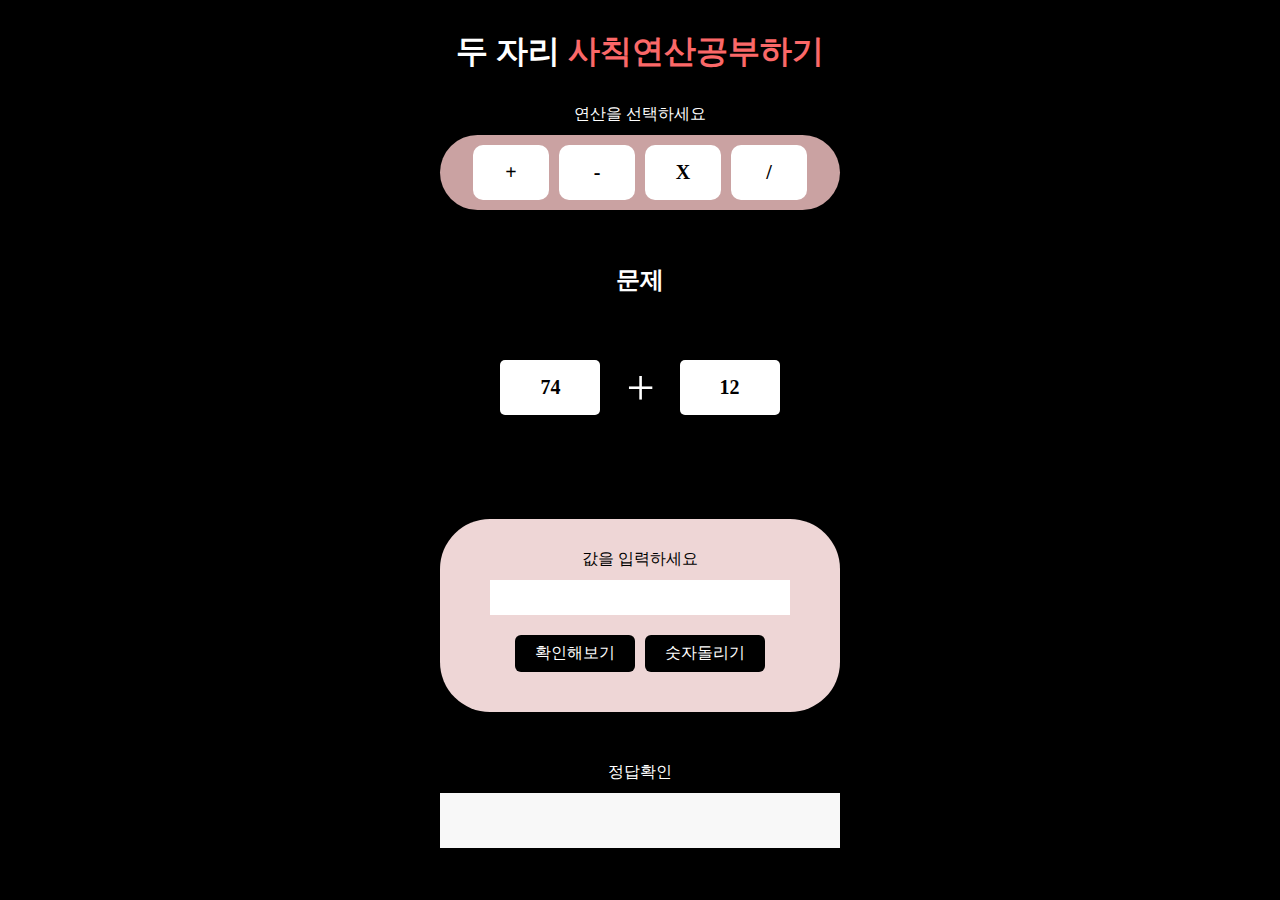
<file: index.html>
<!DOCTYPE html>
<html>
  <head>
    <meta charset="UTF-8" />
    <meta name="viewport" content="width=device-width, initial-scale=1.0" />
    <link
      rel="stylesheet"
      href="https://cdnjs.cloudflare.com/ajax/libs/font-awesome/4.7.0/css/font-awesome.min.css"
    />
    <title>수학 퀴즈</title>

    <!-- Css Link -->
    <link rel="stylesheet" href="css/style.css" />
  </head>
  <body>
    <header>
      <div class="container">
        <div class="nav">
          <h2>
            <span> <i class="fa fa-trophy" aria-hidden="true"></i></span>
            사칙연산 퀴즈
          </h2>
          <nav>
            <ul>
              <li class="current"><a href="index.html">더하기</a></li>
              <li><a href="subtract.html">빼기</a></li>
              <li><a href="multiply.html">곱하기</a></li>
              <li><a href="divide.html">나누기</a></li>
            </ul>
          </nav>
        </div>
      </div>
    </header>
    <!-- Main Container -->
    <div class="main-container">
      <div class="main">
        <!-- Heading -->
        <h1>두 자리 <span> 사칙연산공부하기</span></h1>
        <!-- text input -->

        <p>연산을 선택하세요</p>
        <div id="moem">
          <button
            class="op"
            type="button"
            onclick="location.href='index.html' "
          >
            +
          </button>
          <button
            class="op"
            type="button"
            onclick="location.href='subtract.html' "
          >
            -
          </button>
          <button
            class="op"
            type="button"
            onclick="location.href='multiply.html' "
          >
            X
          </button>
          <button
            class="op"
            type="button"
            onclick="location.href='divide.html' "
          >
            /
          </button>
        </div>
        <br />
        <br />
        <br />

        <h2>문제</h2>
        <div id="center">
          <div class="box-col">
            <input type="textf" id="intext" class="intext11" readonly />
          </div>

          <div class="add-s">
            <p class="bigsize">+</p>
          </div>

          <div class="box-col">
            <input type="textf" id="intext1" class="intext11" readonly />
          </div>
        </div>

        <!-- Main Box -->
        <div class="main-box">
          <!-- <div class="show-anwser"></span></div> -->
          <div id="wrap">
            <span>값을 입력하세요</span>
            <!-- text input -->
            <div class="box2">
              <input tpye="text" id="intext2" />
            </div>

            <!-- button -->
            <div class="box2">
              <button class="btn" onclick="Game()">확인해보기</button>
              <button class="btn" onclick="generate_equation()">
                숫자돌리기
              </button>
            </div>
          </div>
        </div>
        <p>정답확인</p>
        <div class="show-anwser"><span id="ans"></span></div>
      </div>
    </div>

    <script src="index.js"></script>
    <script src="event.js"></script>
  </body>
</html>
</file>
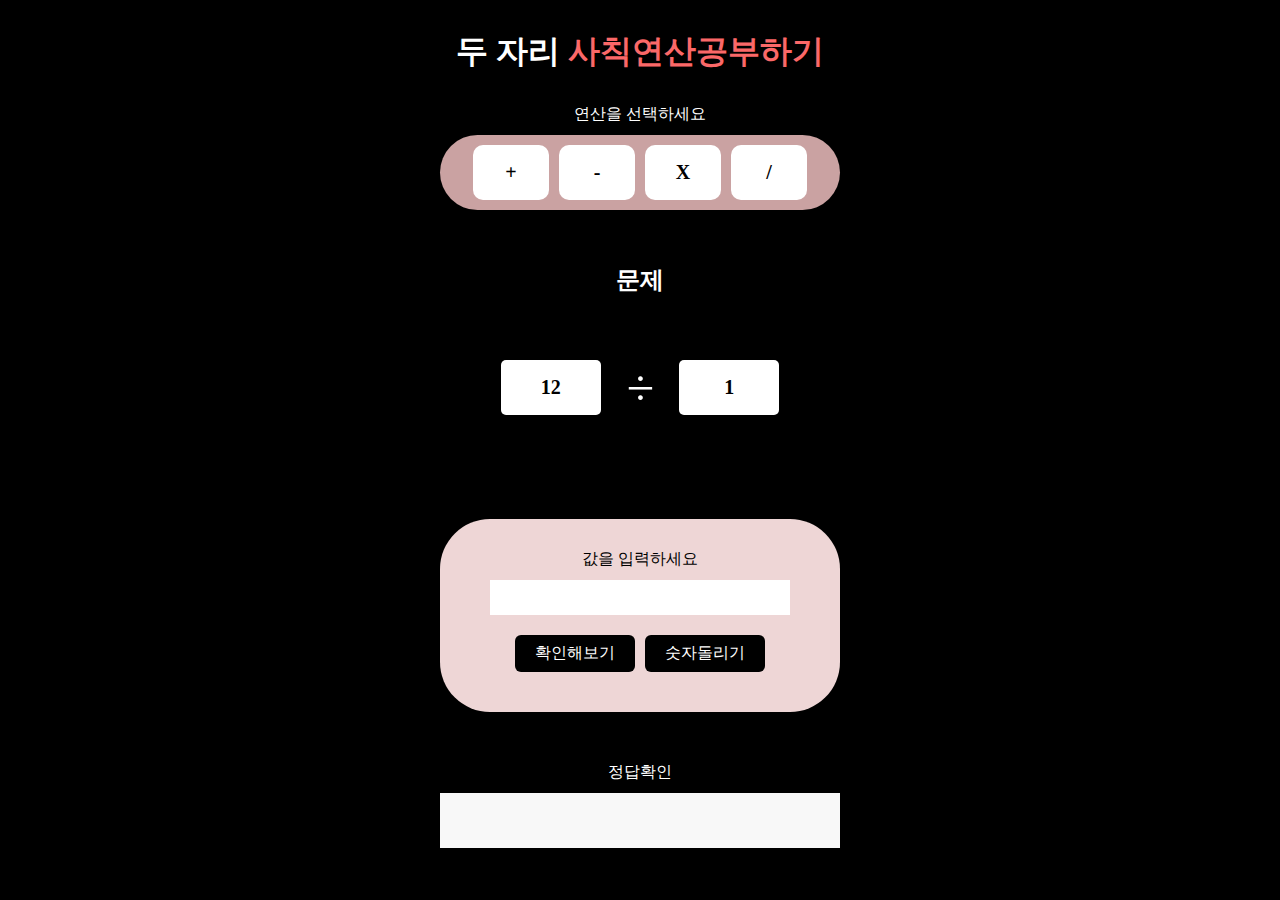
<file: divide.html>
<!DOCTYPE html>
<html>
  <head>
    <meta charset="UTF-8" />
    <meta name="viewport" content="width=device-width, initial-scale=1.0" />
    <link
      rel="stylesheet"
      href="https://cdnjs.cloudflare.com/ajax/libs/font-awesome/4.7.0/css/font-awesome.min.css"
    />
    <title>수학 퀴즈</title>

    <!-- Css Link -->
    <link rel="stylesheet" href="css/style.css" />
  </head>
  <body>
    <header>
      <div class="container">
        <div class="nav">
          <h2>
            <span> <i class="fa fa-trophy" aria-hidden="true"></i></span>
            사칙연산 퀴즈
          </h2>
          <nav>
            <ul>
              <li class="current"><a href="index.html">더하기</a></li>
              <li><a href="subtract.html">빼기</a></li>
              <li><a href="multiply.html">곱하기</a></li>
              <li><a href="divide.html">나누기</a></li>
            </ul>
          </nav>
        </div>
      </div>
    </header>
    <!-- Main Container -->
    <div class="main-container">
      <div class="main">
        <!-- Heading -->
        <h1>두 자리 <span> 사칙연산공부하기</span></h1>
        <!-- text input -->

        <p>연산을 선택하세요</p>
        <div id="moem">
          <button
            class="op"
            type="button"
            onclick="location.href='index.html' "
          >
            +
          </button>
          <button
            class="op"
            type="button"
            onclick="location.href='subtract.html' "
          >
            -
          </button>
          <button
            class="op"
            type="button"
            onclick="location.href='multiply.html' "
          >
            X
          </button>
          <button
            class="op"
            type="button"
            onclick="location.href='divide.html' "
          >
            /
          </button>
        </div>
        <br />
        <br />
        <br />

        <h2>문제</h2>
        <div id="center">
          <div class="box-col">
            <input type="textf" id="intext" class="intext11" readonly />
          </div>

          <div class="add-s">
            <p class="bigsize">÷</p>
          </div>

          <div class="box-col">
            <input type="textf" id="intext1" class="intext11" readonly />
          </div>
        </div>

        <!-- Main Box -->
        <div class="main-box">
          <!-- <div class="show-anwser"></span></div> -->
          <div id="wrap">
            <span>값을 입력하세요</span>
            <!-- text input -->
            <div class="box2">
              <input tpye="text" id="intext2" />
            </div>

            <!-- button -->
            <div class="box2">
              <button class="btn" onclick="Game()">확인해보기</button>
              <button class="btn" onclick="generate_equation()">
                숫자돌리기
              </button>
            </div>
          </div>
        </div>
        <p>정답확인</p>
        <div class="show-anwser"><span id="ans"></span></div>
      </div>
    </div>

    <script src="divide.js"></script>
    <script src="event.js"></script>
  </body>
</html>
</file>
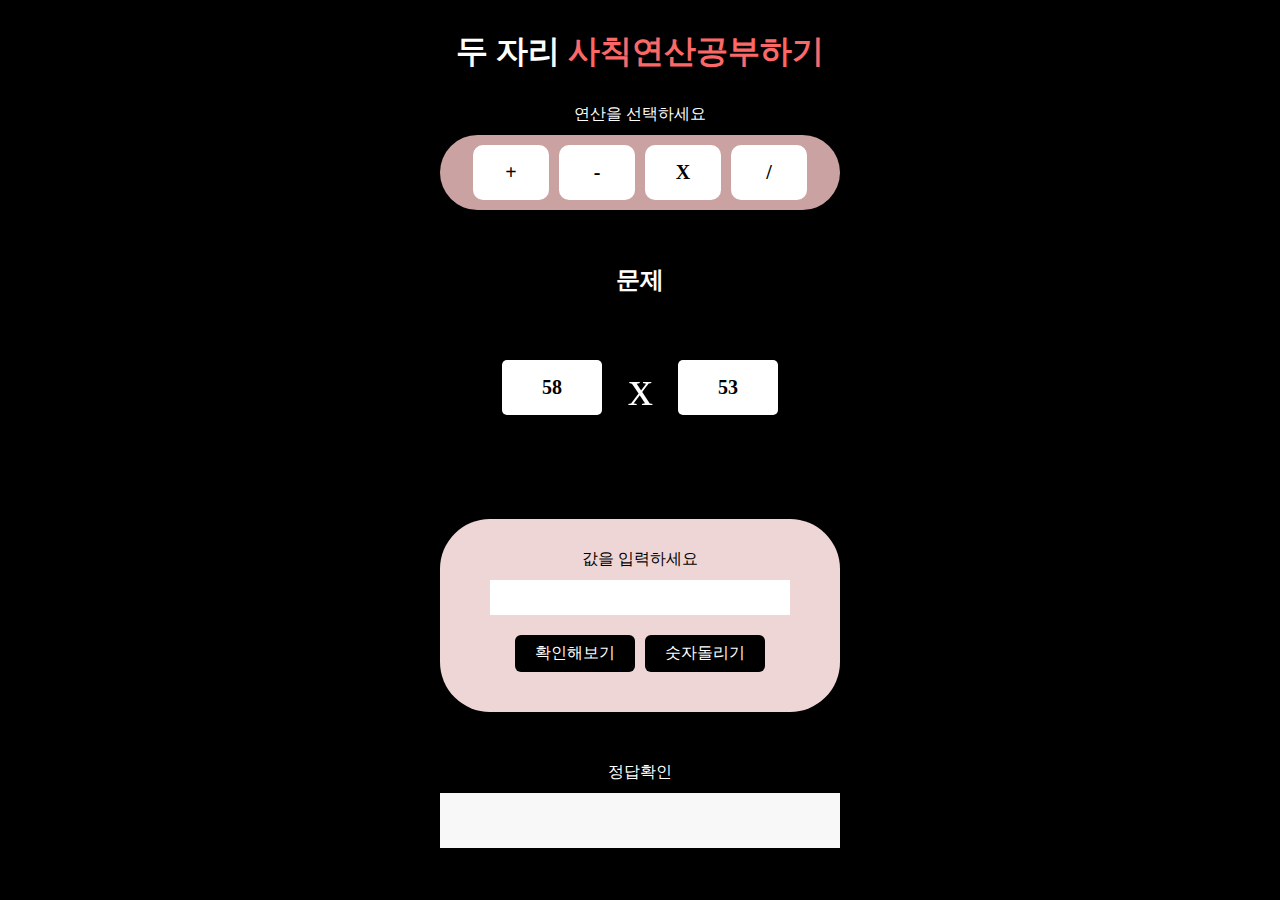
<file: multiply.html>
<!DOCTYPE html>
<html>
  <head>
    <meta charset="UTF-8" />
    <meta name="viewport" content="width=device-width, initial-scale=1.0" />
    <link
      rel="stylesheet"
      href="https://cdnjs.cloudflare.com/ajax/libs/font-awesome/4.7.0/css/font-awesome.min.css"
    />
    <title>수학 퀴즈</title>

    <!-- Css Link -->
    <link rel="stylesheet" href="css/style.css" />
  </head>
  <body>
    <header>
      <div class="container">
        <div class="nav">
          <h2>
            <span> <i class="fa fa-trophy" aria-hidden="true"></i></span>
            사칙연산 퀴즈
          </h2>
          <nav>
            <ul>
              <li class="current"><a href="index.html">더하기</a></li>
              <li><a href="subtract.html">빼기</a></li>
              <li><a href="multiply.html">곱하기</a></li>
              <li><a href="divide.html">나누기</a></li>
            </ul>
          </nav>
        </div>
      </div>
    </header>
    <!-- Main Container -->
    <div class="main-container">
      <div class="main">
        <!-- Heading -->
        <h1>두 자리 <span> 사칙연산공부하기</span></h1>
        <!-- text input -->

        <p>연산을 선택하세요</p>
        <div id="moem">
          <button
            class="op"
            type="button"
            onclick="location.href='index.html' "
          >
            +
          </button>
          <button
            class="op"
            type="button"
            onclick="location.href='subtract.html' "
          >
            -
          </button>
          <button
            class="op"
            type="button"
            onclick="location.href='multiply.html' "
          >
            X
          </button>
          <button
            class="op"
            type="button"
            onclick="location.href='divide.html' "
          >
            /
          </button>
        </div>
        <br />
        <br />
        <br />

        <h2>문제</h2>
        <div id="center">
          <div class="box-col">
            <input type="textf" id="intext" class="intext11" readonly />
          </div>

          <div class="add-s">
            <p class="bigsize">x</p>
          </div>

          <div class="box-col">
            <input type="textf" id="intext1" class="intext11" readonly />
          </div>
        </div>

        <!-- Main Box -->
        <div class="main-box">
          <!-- <div class="show-anwser"></span></div> -->
          <div id="wrap">
            <span>값을 입력하세요</span>
            <!-- text input -->
            <div class="box2">
              <input tpye="text" id="intext2" />
            </div>

            <!-- button -->
            <div class="box2">
              <button class="btn" onclick="Game()">확인해보기</button>
              <button class="btn" onclick="generate_equation()">
                숫자돌리기
              </button>
            </div>
          </div>
        </div>
        <p>정답확인</p>
        <div class="show-anwser"><span id="ans"></span></div>
      </div>
    </div>

    <script src="multiply.js"></script>
    <script src="event.js"></script>
  </body>
</html>
</file>
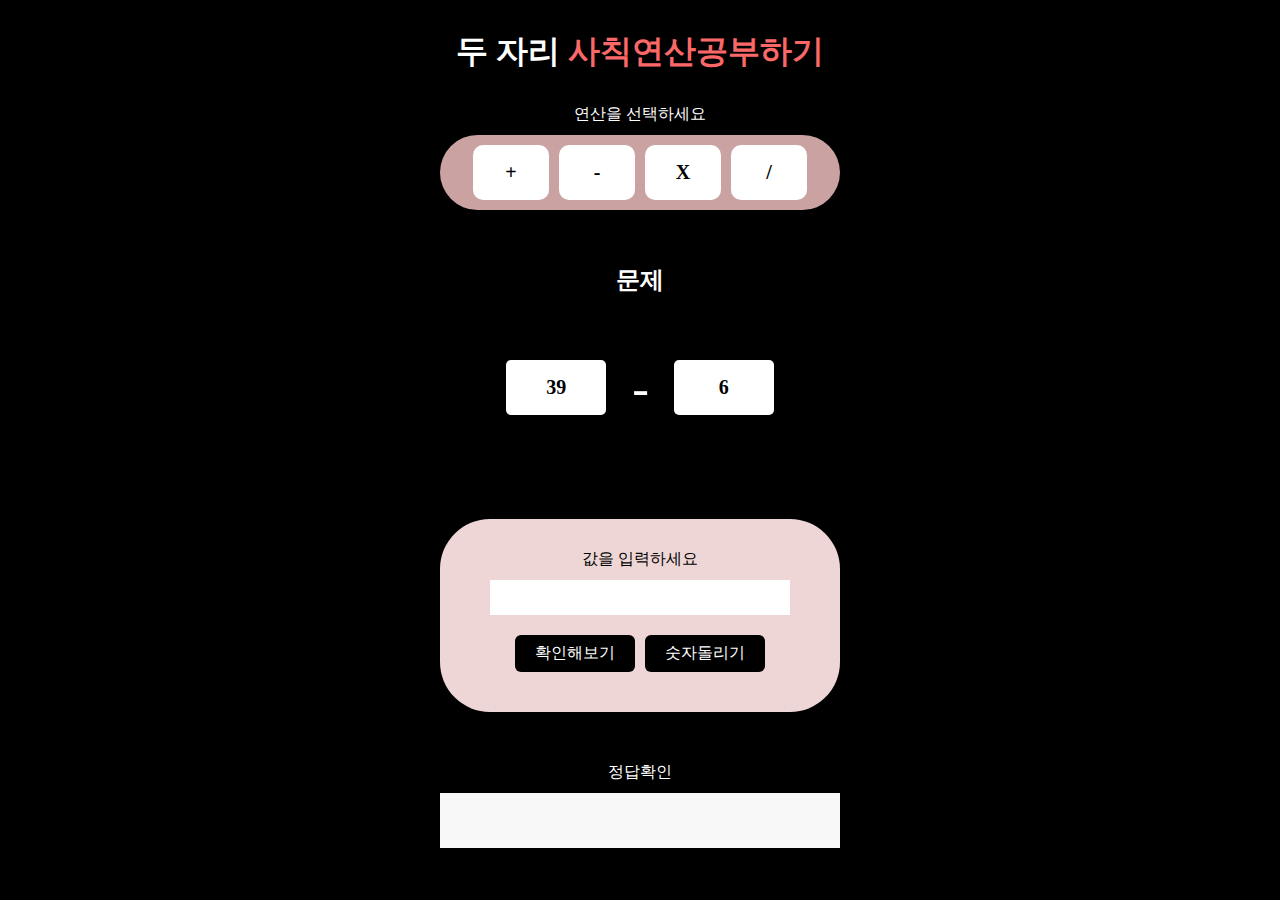
<file: subtract.html>
<!DOCTYPE html>
<html>
  <head>
    <meta charset="UTF-8" />
    <meta name="viewport" content="width=device-width, initial-scale=1.0" />
    <link
      rel="stylesheet"
      href="https://cdnjs.cloudflare.com/ajax/libs/font-awesome/4.7.0/css/font-awesome.min.css"
    />
    <title>수학 퀴즈</title>

    <!-- Css Link -->
    <link rel="stylesheet" href="css/style.css" />
  </head>
  <body>
    <header>
      <div class="container">
        <div class="nav">
          <h2>
            <span> <i class="fa fa-trophy" aria-hidden="true"></i></span>
            사칙연산 퀴즈
          </h2>
          <nav>
            <ul>
              <li class="current"><a href="index.html">더하기</a></li>
              <li><a href="subtract.html">빼기</a></li>
              <li><a href="multiply.html">곱하기</a></li>
              <li><a href="divide.html">나누기</a></li>
            </ul>
          </nav>
        </div>
      </div>
    </header>
    <!-- Main Container -->
    <div class="main-container">
      <div class="main">
        <!-- Heading -->
        <h1>두 자리 <span> 사칙연산공부하기</span></h1>
        <!-- text input -->

        <p>연산을 선택하세요</p>
        <div id="moem">
          <button
            class="op"
            type="button"
            onclick="location.href='index.html' "
          >
            +
          </button>
          <button
            class="op"
            type="button"
            onclick="location.href='subtract.html' "
          >
            -
          </button>
          <button
            class="op"
            type="button"
            onclick="location.href='multiply.html' "
          >
            X
          </button>
          <button
            class="op"
            type="button"
            onclick="location.href='divide.html' "
          >
            /
          </button>
        </div>
        <br />
        <br />
        <br />

        <h2>문제</h2>
        <div id="center">
          <div class="box-col">
            <input type="textf" id="intext" class="intext11" readonly />
          </div>

          <div class="add-s">
            <p class="bigsize">-</p>
          </div>

          <div class="box-col">
            <input type="textf" id="intext1" class="intext11" readonly />
          </div>
        </div>

        <!-- Main Box -->
        <div class="main-box">
          <!-- <div class="show-anwser"></span></div> -->
          <div id="wrap">
            <span>값을 입력하세요</span>
            <!-- text input -->
            <div class="box2">
              <input tpye="text" id="intext2" />
            </div>

            <!-- button -->
            <div class="box2">
              <button class="btn" onclick="Game()">확인해보기</button>
              <button class="btn" onclick="generate_equation()">
                숫자돌리기
              </button>
            </div>
          </div>
        </div>
        <p>정답확인</p>
        <div class="show-anwser"><span id="ans"></span></div>
      </div>
    </div>

    <script src="subtract.js"></script>
    <script src="event.js"></script>
  </body>
</html>
</file>
<file: css/style.css>
@import url("https://fonts.googleapis.com/css2?family=Luckiest+Guy&display=swap");

* {
  padding: 0;
  margin: 0;
}

#moem {
  width: 400px;
  margin: 0px auto;
  text-align: center;
  background-color: rgb(202, 162, 162);
  border-radius: 50px;
}

.op {
  width: 76px;
  font-size: 20px;
  font-weight: 600;
  height: 55px;
  padding: 0px 10px;
  text-align: center;
  border: none;
  background: rgb(255, 255, 255);
  border-radius: 10px;
}

body {
  font-family: "Luckiest Guy", cursive;
  background-color: #e6e6ea;
}

header {
  background: #fe4a49;
}

.nav {
  overflow: hidden;
  background: #fe4a49;
  color: #fff;
  padding: 20px 0;
}

.nav h2 {
  font-size: 2rem;
  float: left;
}

nav {
  float: right;
}

nav ul {
  list-style-type: none;
}

nav li {
  font-size: 1.3rem;
  margin-top: 5px;
  float: left;
  padding: 0 15px;
}

nav a {
  text-decoration: none;
  color: #fff;
}

.current a::after {
  content: "-";
  font-size: 4px;
  background-color: white;
  display: block;
}

.wrapper {
  display: grid;
  grid-template-columns: 82% 18%;
}

.equation {
  display: flex;
  justify-content: center;
  align-items: center;
  box-shadow: 2px 2px 6px 0px rgba(0, 0, 0, 0.9);
  font-size: 5.2vw;
  background: #fff;
  border-radius: 3px;
  text-align: center;
  margin: 10px 10px 0px 10px;
}

.equation h1 {
  display: inline;
  padding: 20px;
}

.answer-options {
  font-size: 5.2vw;
  margin-right: 10px;
}

.options {
  display: flex;
  justify-content: center;
  align-items: center;
  cursor: pointer;
  border-radius: 3px;
  margin-top: 10px;
  color: #fff;
  transition: 2s;
  box-shadow: 2px 2px 6px 0px rgba(0, 0, 0, 0.9);
}

@media (max-width: 768px) {
  .nav h2 {
    font-size: 1.5rem;
    float: none;
    text-align: center;
  }

  nav {
    float: none;
    display: flex;
    justify-content: center;
  }

  nav li {
    font-size: 1rem;
  }
}

@media (max-width: 480px) {
  .nav h2 {
    float: none;
    text-align: center;
  }

  .equation h1 {
    display: inline;
    padding: 10px;
  }

  nav li {
    font-size: 0.8rem;
  }
}

button {
  margin: 10px 3px;
  color: #777;
  border: 1px solid #aaa;
  cursor: pointer;
}
button:hover {
  color: #fff;
  background-color: rgb(255, 0, 98);
}
#res {
  font-size: 20px;
  color: rgb(255, 0, 98);
  font-weight: bold;
}
input {
  text-align: center;
}

.box1 {
  display: flex;
}

.add-s {
  margin: 13px 20px 12px 21px;
  font-size: 25px;
}

#intext2 {
  width: 180px;
  height: 35px;
  margin: 30px 0px;
  padding: 0px 15px;
  text-align: center;
  font-size: 20px;
  font-weight: 600;
  border: none;
}

.main h1 {
  margin: 30px 0px;
}

.main-container {
  background: rgb(0, 0, 0);
  display: flex;
  justify-content: center;
  align-items: center;
}

h1 {
  color: rgb(255, 255, 255);
}

p {
  color: white;
  align-items: center;
  text-align: center;
}

.box1 {
  display: flex;
}

.add-s {
  margin: 13px 20px 12px 21px;
  font-size: 25px;
}

.bigsize {
  font-size: 50px;
}

span {
  color: rgb(0, 0, 0);
  align-items: center;
  text-align: center;
}

.main h1 {
  margin: 30px 0px;
}
.main h1 span {
  color: #fb6868;
}

#wrap {
  width: 400px;
  margin: 50px auto;
  text-align: center;
  background-color: rgb(238, 214, 214);
  border-radius: 50px;
  display: flex;
  flex-direction: column;
  align-items: center;
  padding: 30px;
}

body {
  background-color: #000000;
}

* {
  margin: 0px;
  padding: 0px;
  box-sizing: border-box;
  font-family: roboto;
}

h1 {
  width: 400px;
  margin: 100px auto;
  text-align: center;
  color: rgb(255, 255, 255);
}
p {
  margin: 10px auto;
  text-align: center;
  color: #fff;
}

button {
  margin: 10px 3px;
  color: rgb(0, 0, 0);
  border: 1px solid #aaa;
  cursor: pointer;
}
button:hover {
  color: #fff;
  background-color: rgb(255, 0, 98);
}
#res {
  font-size: 20px;
  color: rgb(255, 0, 98);
  font-weight: bold;
  display: none;
}
input {
  text-align: center;
}

.box1 {
  display: flex;
}

#intext2 {
  width: 300px;
  height: 35px;
  margin: 10px 0px;
  padding: 0px 15px;
  text-align: center;
  font-size: 20px;
  font-weight: 600;
  border: none;
}

.btn {
  padding: 8px 20px;
  border: none;
  font-size: 16px;
  color: #fff;
  background: #000000;
  border-radius: 6px;
}

header {
  display: none;
}

.intext11 {
  width: 100px;
  height: 80px;
  margin: 5px;
  font-size: 20px;
  font-weight: 600;
  height: 55px;
  padding: 0px 10px;
  text-align: center;
  border: none;
  background: #fff;
  border-radius: 5px;
}

.op {
  width: 76px;
  font-size: 20px;
  font-weight: 600;
  height: 55px;
  padding: 0px 10px;
  text-align: center;
  border: none;
  background: rgb(255, 255, 255);
  border-radius: 10px;
}

#moem {
  width: 400px;
  margin: 0px auto;
  text-align: center;
  background-color: rgb(202, 162, 162);
  border-radius: 50px;
}

#opr {
  width: 100%;
  height: 55px;
  background: #fb6868;
  display: flex;
  justify-content: center;
  align-items: center;
  color: #fff;
  font-size: 50px;
  font-weight: 500;
  width: 100px;
  margin: 20px auto;
}

.show-anwser {
  width: 100%;
  height: 55px;
  background: #f8f8f8;
  margin: 0px 0px 60px 0px;

  display: flex;
  justify-content: center;
  align-items: center;
  color: rgb(0, 0, 0);
  font-size: 18px;
  font-weight: 500;
  width: 400px;
  margin: 10px auto;
}

#center {
  width: 10px;
  background: #000000;
  margin: 10px;
  display: flex;
  justify-content: center;
  align-items: center;
  color: #fff;
  font-size: 18px;
  font-weight: 500;
  width: 400px;
  margin: 10px auto;
  padding: 30px;
}

#ans {
  font-weight: bold;
  color: #000;
}

h2,
h3 {
  color: white;
  text-align: center;
}
</file>
